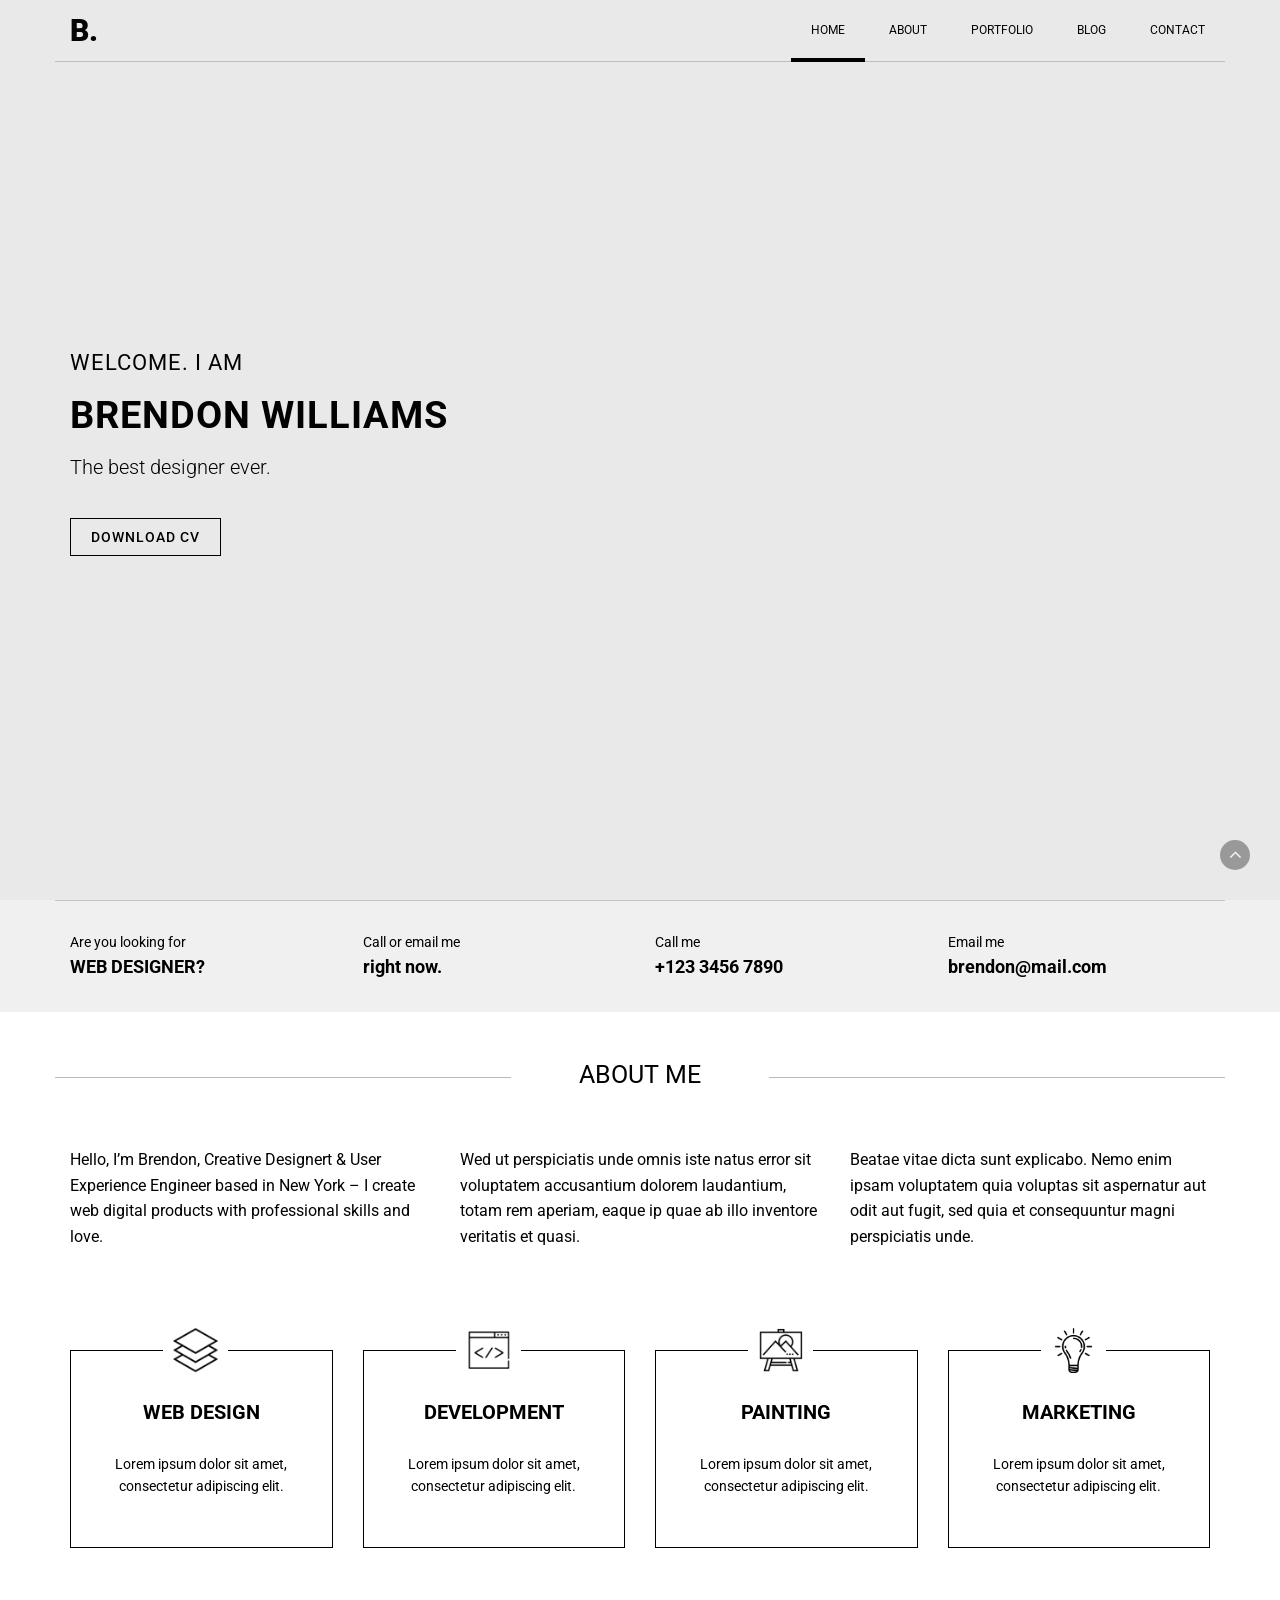
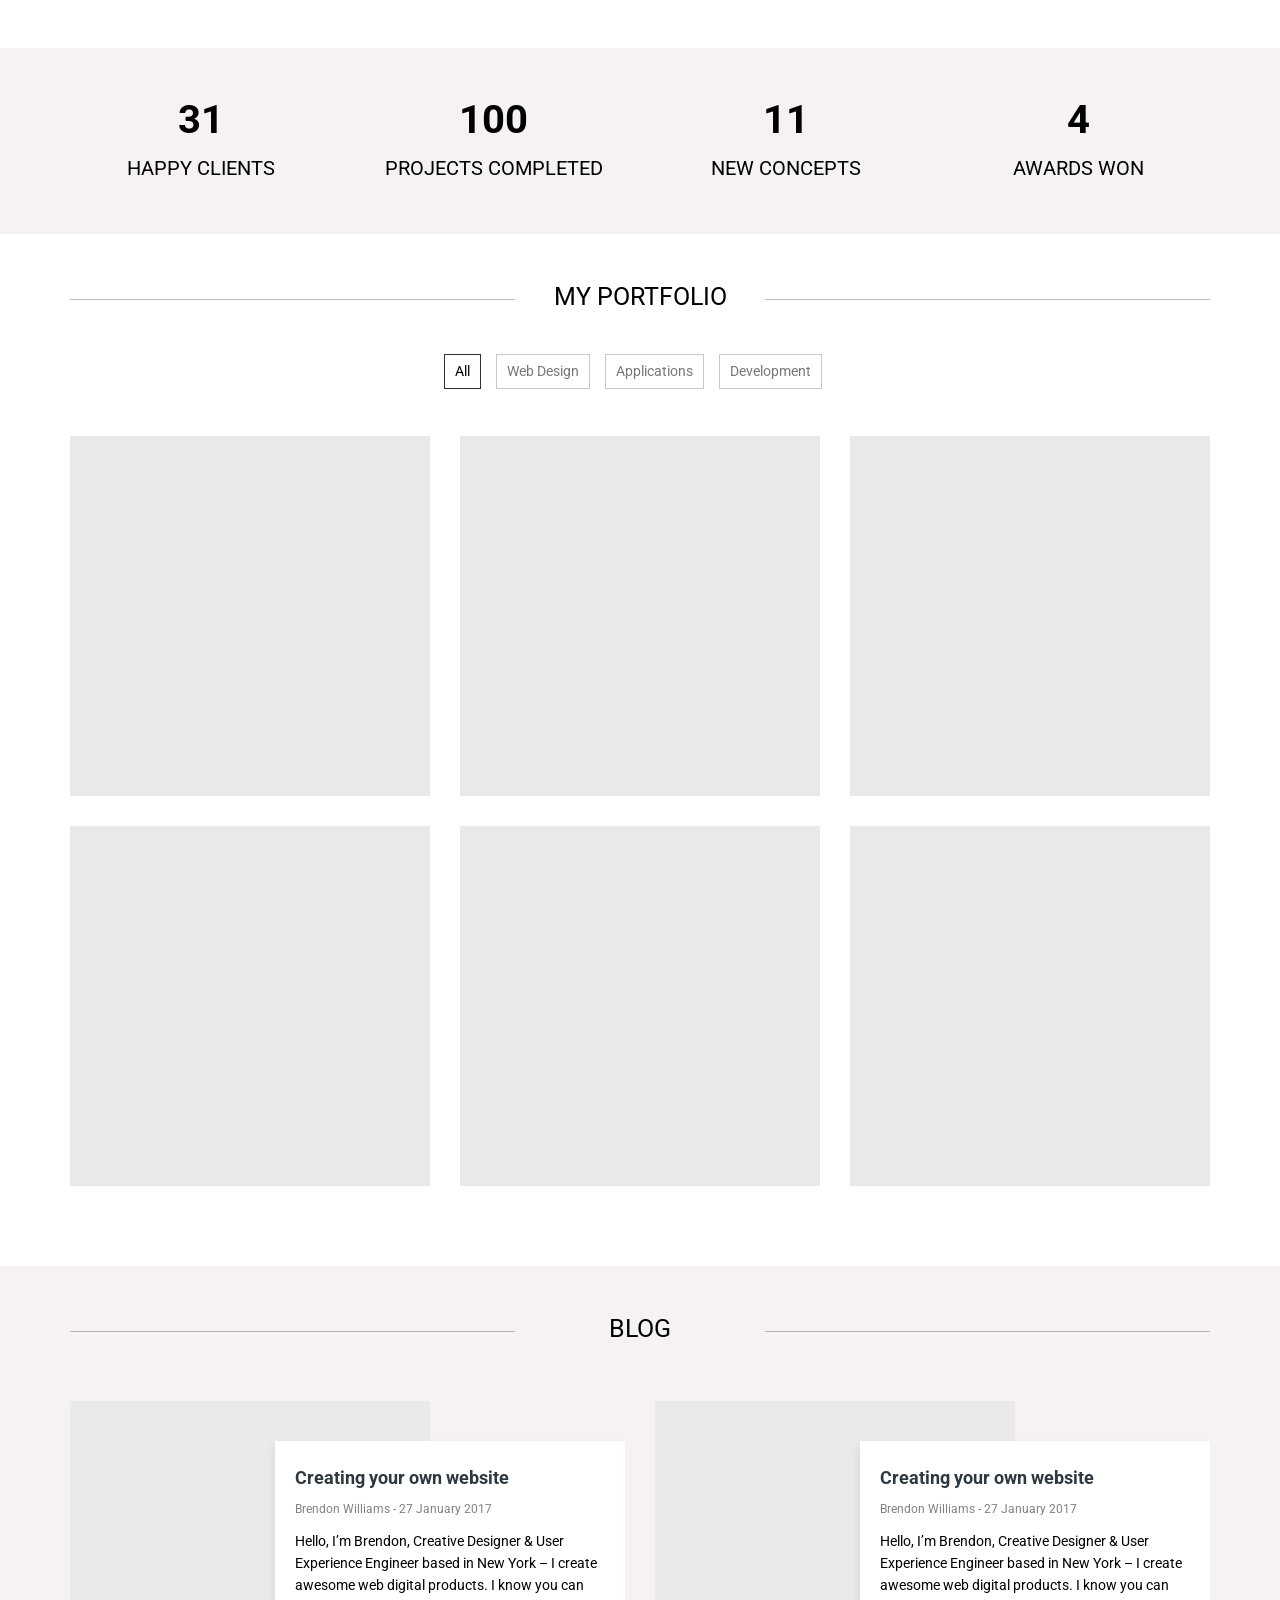
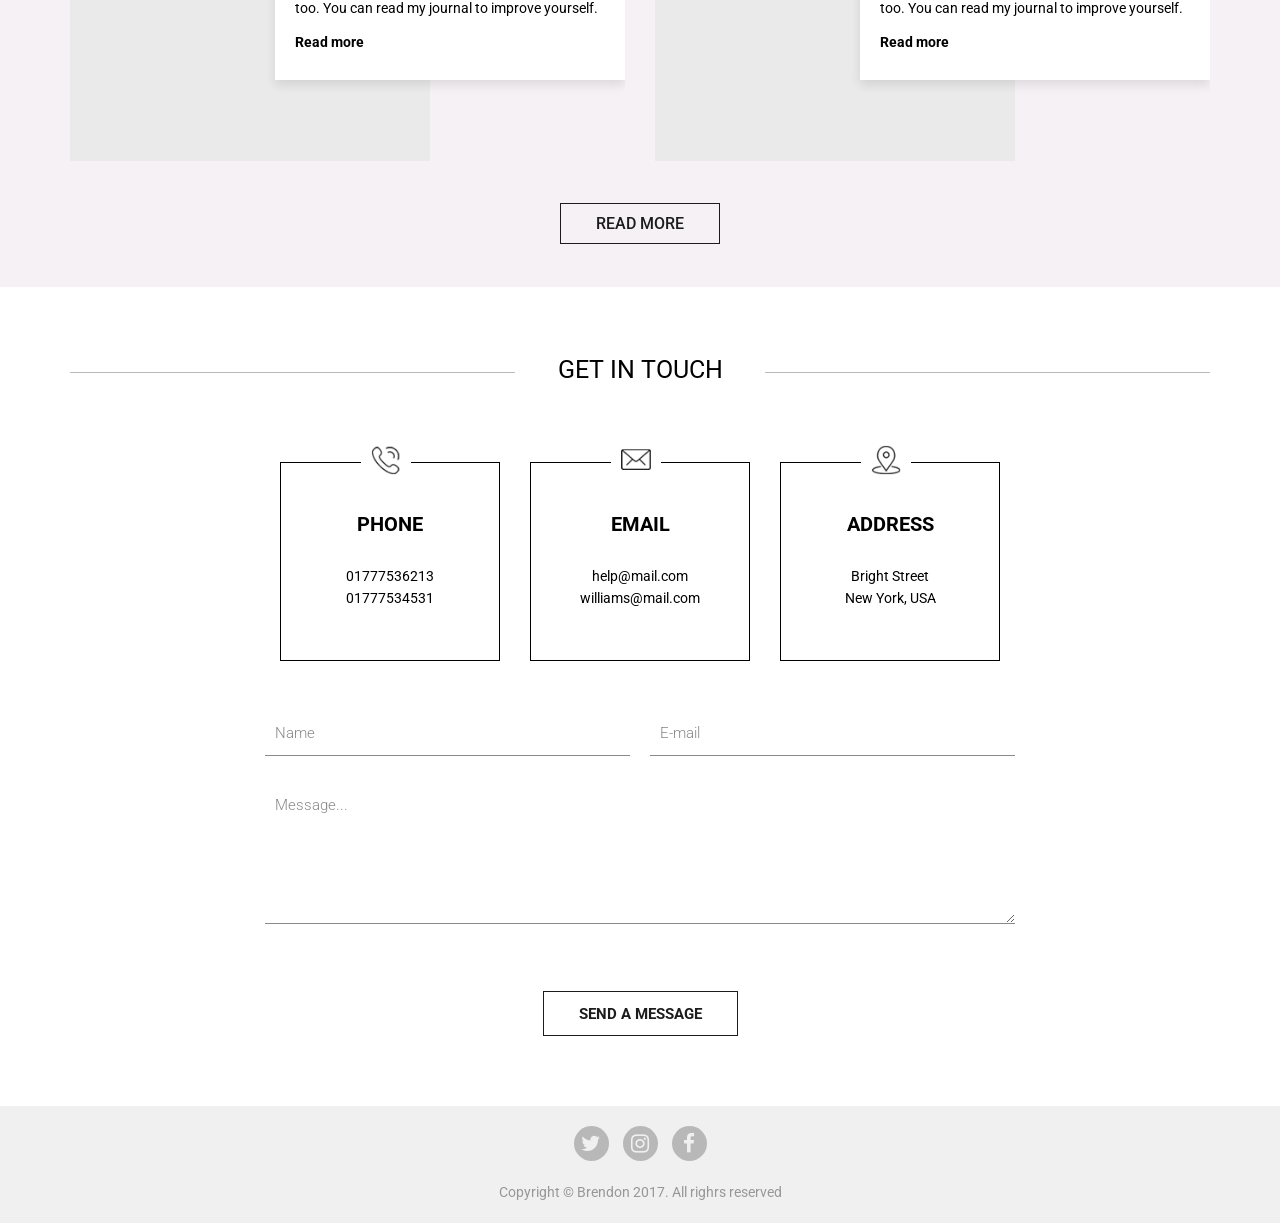
<file: HTML/index.html>
<!DOCTYPE html>
<html lang="zxx">
<head>
	<meta charset="utf-8">
	<title>Brendon - Professional Photographer</title>
	<meta name="description" content="">

	<!-- Mobile Specific Meta -->
	<meta name="viewport" content="width=device-width, initial-scale=1, maximum-scale=1">

	<!-- Favicon and Apple Touch Icons -->
	<link rel="shortcut icon" href="img/favicon/favicon.ico" type="image/x-icon">
	<link rel="apple-touch-icon" href="img/favicon/apple-touch-icon.png">
	<link rel="apple-touch-icon" sizes="72x72" href="img/favicon/apple-touch-icon-72x72.png">
	<link rel="apple-touch-icon" sizes="114x114" href="img/favicon/apple-touch-icon-114x114.png">

	<!-- Stylesheets -->
	<link href="https://fonts.googleapis.com/css?family=Roboto:300,400,500,700,900" rel="stylesheet">


	<!-- Bootstrap -->
	<link rel="stylesheet" href="css/bootstrap/bootstrap.min.css">

	<link rel="stylesheet" href="css/style.css?014">

	<link rel="stylesheet" href="css/media.css?015">

	<!--[if lt IE 9 ]>
<script src="/js/html5shiv-master/html5shiv.js" type="text/javascript"></script><meta content="no" http-equiv="imagetoolbar">
<![endif]-->


</head>

<body>

	<div class="loader">
		<div class="sk-folding-cube">
			<div class="sk-cube1 sk-cube"></div>
			<div class="sk-cube2 sk-cube"></div>
			<div class="sk-cube4 sk-cube"></div>
			<div class="sk-cube3 sk-cube"></div>
		</div>
	</div>

	<!-- Header -->
	<header id="home" class="head_bg" data-parallax="scroll" data-bleed="200" data-z-index="-100" data-speed="0.1" data-image-src="img/first_screen_bg.jpg" data-over-scroll-fix="true">
		<div class="overlay_color">
			<div class="mnu_line">
				<div class="container">
					<div class="row">
						<div class="col-md-2 col-sm-2 col-xs-12">
							<div class="logo_block">
								<a href="#" class="toggle-mnu hidden-lg hidden-md hidden-sm"><span></span></a> <!-- toogle menu for small screen -->
								<!--<h1 class="logo_img"><a class="none" href="">Brendon - Personal HTML Template For Creative Professionals</a></h1>--><!-- Delete comment -->
								<h1 class="logo"><a href="index.html">B.</a></h1><!-- Change logo text -->
							</div>
						</div>


						<!--Desktop Main Menu-->
						<div class="col-md-10 col-sm-10 col-xs-0">
							<div class="nav_block">
								<div class="mnu hidden-xs">
									<ul>
										<li><a href="#home">Home</a></li>
										<li><a href="#about">About</a></li>
										<li><a href="#portfolio">Portfolio</a></li>
										<li><a href="#blog">Blog</a></li>
										<li><a href="#contact">Contact</a></li>
										<li class="lamp"><span></span></li>
									</ul>
								</div>
							</div>
						</div>
						<!--End Desktop Main Menu-->
						<!--Mobile Main Menu-->
						<div class="col-xs-12 top_mnu">
							<div class="mnu_menu">
								<ul>
									<li><a href="#home">Home</a></li>
									<li><a href="#about">About</a></li>
									<li><a href="#portfolio">Portfolio</a></li>
									<li><a href="#contact">Blog</a></li>
									<li><a href="#contact">Contact</a></li>
								</ul>
							</div>
						</div>
						<!--End Mobile Main Menu-->
					</div> <!-- end row -->
				</div> <!-- end container -->
			</div>
			<div class="content_head">
				<div class="container">
					<div class="row">
						<div class="col-md-12 col-sm-12 col-xs-12">
							<div class="content_name">
								<p class="hello">WELCOME. I AM</p>
								<p class="name">BRENDON WILLIAMS</p>
							</div>
						</div>
						<div class="col-md-12 col-sm-12 col-xs-12">
							<div class="content_prof">
								<p><span>The best designer ever.</span></p>
							</div>
						</div>
						<div class="col-md-12 col-sm-12 col-xs-12 clearfix">
							<div class="content_download">
								<p><a href="download/CV.doc" download>Download CV</a></p>
							</div>
						</div>	
					</div><!-- end row -->
				</div><!-- end container -->
			</div>
		</div>
	</header>
	<!-- End Header -->

	<!-- Header Section Bottom -->
	<section id="contact_header">
		<div class="container">
			<div class="row section_padding">
				<div class="col-md-3 col-sm-3 small_screen wow fadeInUp" data-wow-delay="0.2s">
					<p>Are you looking for</p> <!-- Change text -->
					<p><span>WEB DESIGNER?</span></p><!-- Change text -->
				</div>
				<div class="col-md-3 col-sm-3 small_screen wow fadeInUp" data-wow-delay="0.4s">
					<p>Call or email me</p><!-- Change text -->
					<p><span>right now.</span></p><!-- Change text -->
				</div>
				<div class="col-md-3 col-sm-3 small_screen wow fadeInUp" data-wow-delay="0.6s">
					<p>Call me</p><!-- Change text -->
					<p><span>+123 3456 7890</span></p><!-- Change text -->
				</div>
				<div class="col-md-3 col-sm-3 small_screen wow fadeInUp" data-wow-delay="0.8s">
					<p>Email me</p><!-- Change text -->
					<p><span>brendon@mail.com</span></p><!-- Change text -->
				</div>
			</div><!-- end row -->
		</div><!-- end container -->
	</section>

	<!-- END Section Bottom -->

	<!-- Section About -->

	<section id="about">
		<div class="container">
			<div class="row">
				<div class="section_header wow zoomIn" data-wow-delay="0.3s">
					<h2>About me</h2>
				</div>
				<div class="col-md-4 col-sm-4 small_screen wow fadeInUp" data-wow-delay="0.2s">
					<p>Hello, I’m Brendon, Creative Designert & User Experience Engineer based in New York – I create web digital products with professional skills and love.</p>
				</div>
				<div class="col-md-4 col-sm-4 small_screen wow fadeInUp" data-wow-delay="0.4s">
					<p>Wed ut perspiciatis unde omnis iste natus error sit voluptatem accusantium dolorem laudantium, totam rem aperiam, eaque ip quae ab illo inventore veritatis et quasi.</p>
				</div>
				<div class="col-md-4 col-sm-4 small_screen wow fadeInUp" data-wow-delay="0.6s">
					<p>Beatae vitae dicta sunt explicabo. Nemo enim ipsam voluptatem quia voluptas sit aspernatur aut odit aut fugit, sed quia et consequuntur magni perspiciatis unde.</p>
				</div>
			</div><!-- end row -->
			<div class="row about_block">
				<div class="col-md-3 col-sm-3 wow fadeInUp" data-wow-delay="0.2s">
					<div class="about_block_border">
						<img src="img/icon1.png" alt="">
						<h4>WEB DESIGN</h4>
						<p>Lorem ipsum dolor sit amet, consectetur adipiscing elit.</p>
					</div>
				</div>
				<div class="col-md-3 col-sm-3 wow fadeInUp" data-wow-delay="0.4s">
					<div class="about_block_border">
						<img src="img/icon2.png" alt="">
						<h4>DEVELOPMENT</h4>
						<p>Lorem ipsum dolor sit amet, consectetur adipiscing elit.</p>
					</div>
				</div>
				<div class="col-md-3 col-sm-3 wow fadeInUp" data-wow-delay="0.6s">
					<div class="about_block_border">
						<img src="img/icon3.png" alt="">
						<h4>PAINTING</h4>
						<p>Lorem ipsum dolor sit amet, consectetur adipiscing elit.</p>
					</div>
				</div>
				<div class="col-md-3 col-sm-3 wow fadeInUp" data-wow-delay="0.8s">
					<div class="about_block_border">
						<img src="img/icon4.png" alt="">
						<h4>MARKETING</h4>
						<p>Lorem ipsum dolor sit amet, consectetur adipiscing elit.</p>
					</div>
				</div>
			</div><!-- end row -->
		</div><!-- end container -->
	</section>
	<!-- End Section About -->

	<!-- Section Counter -->
	<section id="counter">
		<div class="container">
			<div class="row">
				<div class="col-md-3 col-sm-3">
					<span class="counter">76</span>
					<p>HAPPY CLIENTS</p>
				</div>
				<div class="col-md-3 col-sm-3">
					<span class="counter">244</span>
					<p>PROJECTS COMPLETED</p>
				</div>
				<div class="col-md-3 col-sm-3">
					<span class="counter">27</span>
					<p>NEW CONCEPTS</p>
				</div>
				<div class="col-md-3 col-sm-3">
					<span class="counter">11</span>
					<p>AWARDS WON</p>
				</div>
			</div><!-- end row -->
		</div><!-- end container -->
	</section>
	<!-- END Section Counter -->

	<!-- Section Portfolio -->
	<section class="portfolio" id="portfolio">
		<div class="container">
			<div class="section-title">
				<div class="section_header wow zoomIn" data-wow-delay="0.3s">
					<h2>My portfolio</h2>
				</div>
				<div class="portfolio_filter">
					<ul>
						<li class="select-cat" data-filter="*">All</li>
						<li data-filter=".web-design">Web Design</li>
						<li data-filter=".aplication">Applications</li>
						<li data-filter=".development">Development</li>
					</ul>
				</div>
			</div>
			<!--Portfolio Items-->  
			<div class="row">
				<div class="col-md-12 col-sm-12 col-xs-12">
					<div class="isotope_items row">
						<!-- Item -->
						<a href="img/portfolio/work-1.jpg" class="single_item link development col-md-4 col-sm-6 wow fadeInUp" data-wow-delay="0.3s">
							<img src="img/portfolio/work-1.jpg" alt=""> 
						</a>
						<!-- Item -->
						<a href="img/portfolio/work-2.jpg" class="single_item link aplication col-md-4 col-sm-6 wow fadeInUp" data-wow-delay="0.6s">
							<img src="img/portfolio/work-2.jpg" alt=""> 
						</a>
						<!-- Item -->
						<a href="img/portfolio/work-3.jpg" class="single_item link development col-md-4 col-sm-6 wow fadeInUp" data-wow-delay="0.9s">
							<img src="img/portfolio/work-3.jpg" alt=""> 
						</a>
						<!-- Item -->
						<a href="img/portfolio/work-4.jpg" class="single_item link web-design col-md-4 col-sm-6 wow fadeInUp" data-wow-delay="1.2s">
							<img src="img/portfolio/work-4.jpg" alt=""> 
						</a>
						<!-- Item -->
						<a href="img/portfolio/work-5.jpg" class="single_item link aplication col-md-4 col-sm-6 wow fadeInUp" data-wow-delay="1.5s">
							<img src="img/portfolio/work-5.jpg" alt=""> 
						</a>
						<!-- Item -->
						<a href="img/portfolio/work-6.jpg" class="single_item link aplication col-md-4 col-sm-6 wow fadeInUp" data-wow-delay="1.8s">
							<img src="img/portfolio/work-6.jpg" alt=""> 
						</a>

						<!-- Add new image -->

					</div>
				</div>
			</div>
		</div>
	</section>
	<!-- END Section Portfolio -->

	<!-- Section Blog -->
	<section id="blog">
		<div class="blog-section">
			<div class="container">
				<!-- Title -->
				<div class="section_header wow zoomIn" data-wow-delay="0.3s">
					<h2>Blog</h2>
				</div>
				<!-- End Title -->
				<div class="row">
					<div class="col-md-6 col-sm-6">
						<div class="blog_block">
							<div class="blog-img-frame wow slideInLeft" data-wow-delay="0.3s">
								<a href="blog-single.html" class="blog-img">
									<img src="img/img-1.jpg" alt="">
								</a>
							</div>
							<!--./blog-img-frame-->

							<div class="brief-content wow slideInRight" data-wow-delay="0.3s">
								<h4 class="brief-title"><a href="blog-single.html">Creating your own website</a></h4>
								<p class="brief-date">Brendon Williams - 27 January 2017</p>
								<p class="brief">Hello, I’m Brendon, Creative Designer & User Experience Engineer based in New York – I create awesome web digital products. I know you can too. You can read my journal to improve yourself.</p>
								<div class="blog-buttons">
								<a href="blog-single.html">Read more<i class="fa fa-long-arrow-right"></i></a>
								</div>
							</div>
							<!--./brief-content-->
						</div>
						<!-- /.blog_block -->
					</div>
					<!-- /.col-md-6 -->
					<div class="col-md-6 col-sm-6">
						<div class="blog_block">
							<div class="blog-img-frame wow slideInLeft" data-wow-delay="0.3s">
								<a href="blog-single.html" class="blog-img">
									<img src="img/img-2.jpg" alt="">
								</a>
							</div>
							<!--./blog-img-frame-->

							<div class="brief-content wow slideInRight" data-wow-delay="0.3s">
								<h4 class="brief-title"><a href="blog-single.html">Creating your own website</a></h4>
								<p class="brief-date">Brendon Williams - 27 January 2017</p>
								<p class="brief">Hello, I’m Brendon, Creative Designer & User Experience Engineer based in New York – I create awesome web digital products. I know you can too. You can read my journal to improve yourself.</p>
								<div class="blog-buttons">
									<a href="blog-single.html">Read more<i class="fa fa-long-arrow-right"></i></a>
								</div>
							</div>
							<!--./brief-content-->
						</div>
						<!-- /.blog_block -->
					</div>
				</div>
				<div class="blog_read_more wow zoomIn" data-wow-delay="0.2s">
					<a href="blog-page.html">read more</a>
				</div>
				<!--.row-->
			</div>
			<!-- /.container -->
		</div>
		<!-- /.blog-section -->
	</section>
	<!-- END Section Blog -->

	<!-- Section Contact -->
	<section id="contact">
		<div class="contact_block">
			<div class="container">
				<div class="section_header wow zoomIn" data-wow-delay="0.3s">
					<h2>Get in touch</h2>
				</div>
				<div class="row">
					<div class="col-md-2"></div>
					<div class="col-md-8 col-sm-12">
						<div class="col-md-4 col-sm-4 wow fadeInUp" data-wow-delay="0.2s">
							<div class="contact_block_border">
								<img src="img/icon5.png" alt="">
								<h4>PHONE</h4>
								<p>01777536213</p>
								<p>01777534531</p>
							</div>
						</div>
						<div class="col-md-4 col-sm-4 wow fadeInUp" data-wow-delay="0.4s">
							<div class="contact_block_border">
								<img src="img/icon6.png" alt="">
								<h4>EMAIL</h4>
								<p>help@mail.com</p>
								<p>williams@mail.com</p>
							</div>
						</div>
						<div class="col-md-4 col-sm-4 wow fadeInUp" data-wow-delay="0.6s">
							<div class="contact_block_border">
								<img src="img/icon7.png" alt="">
								<h4>ADDRESS</h4>
								<p>Bright Street</p>
								<p>New York, USA</p>
							</div>
						</div>
					</div>
					<div class="col-md-2"></div>
				</div> <!-- end row -->
				<div class="row">
					<div class="col-md-2"></div>
					<div class="col-md-8">
						<div class="contact_form">
							<form method="post" action="" id="ajaxform">
								<fieldset class="wow zoomIn padding_r">
									<input id="name" name="name" type="text" placeholder="Name" required="required" val="" />
								</fieldset>
								<fieldset class="wow zoomIn padding_l">
									<input id="email" name="email" type="text" placeholder="E-mail" required="required" val="" />
								</fieldset>
								<div class="textarea_block wow zoomIn">
									<textarea id="message" name="message" rows="5" placeholder="Message..." required="required" val="" ></textarea>
									<div id="messegeResult" class="wow zoomIn">
									<input id="button" type="submit" value="SEND A MESSAGE"/></div>
								</div>
							</form>
						</div>
					</div>
					<div class="col-md-2"></div>
				</div><!-- end row -->
			</div><!-- end container -->
		</div>
	</section>
	<!-- End Section Contact -->

	<!-- Footer Section -->
	<footer>
		<div class="container">
			<div class="row">
				<div class="col-md-12 col-sm-12 col-xs-12">
					<div class="social">
						<ul>
							<li>
								<a href="#"><i class="fa fa-twitter" aria-hidden="true"></i></a>
							</li>
							<li>
								<a href="#"><i class="fa fa-instagram" aria-hidden="true"></i></a>
							</li>
							<li>
								<a href="#"><i class="fa fa-facebook" aria-hidden="true"></i></a>
							</li>
						</ul>
					</div>
					<div class="copyright">
						<p>Copyright &copy; Brendon 2017. All righrs reserved</p>
					</div>
				</div>
			</div><!-- end row -->
		</div><!-- end container -->
	</footer>
	<!-- End Footer Section -->

	<!-- go to top -->
	<a href="#home" class="scrollup"><i class="fa fa-angle-up"></i></a>
	<!-- end go to top -->

	<!-- JS -->
	<script type="text/javascript" src="js/jquery/jquery.min.js"></script>
	<script type="text/javascript" src="js/bootstrap/bootstrap.js"></script>
	<script type="text/javascript" src="js/magnific-popup/magnific-popup.min.js"></script>
	<script type="text/javascript" src="js/parallax/parallax.min.js"></script>
	<script type="text/javascript" src="js/page-scroll-to-id/jquery.malihu.PageScroll2id.js"></script>
	<script type="text/javascript" src="js/wow/wow.min.js"></script>
	<script type="text/javascript" src="js/isotope/isotope.pkgd.min.js"></script>
	<script type="text/javascript" src="js/countUp/jquery.countup.min.js"></script>
	<script type="text/javascript" src="js/waypoints/jquery.waypoints.min.js"></script>
	<script type="text/javascript" src="js/functions.js"></script>
	<script type="text/javascript" src="js/send.js"></script>
	<!--End JS -->


</body>
</html>
</file>
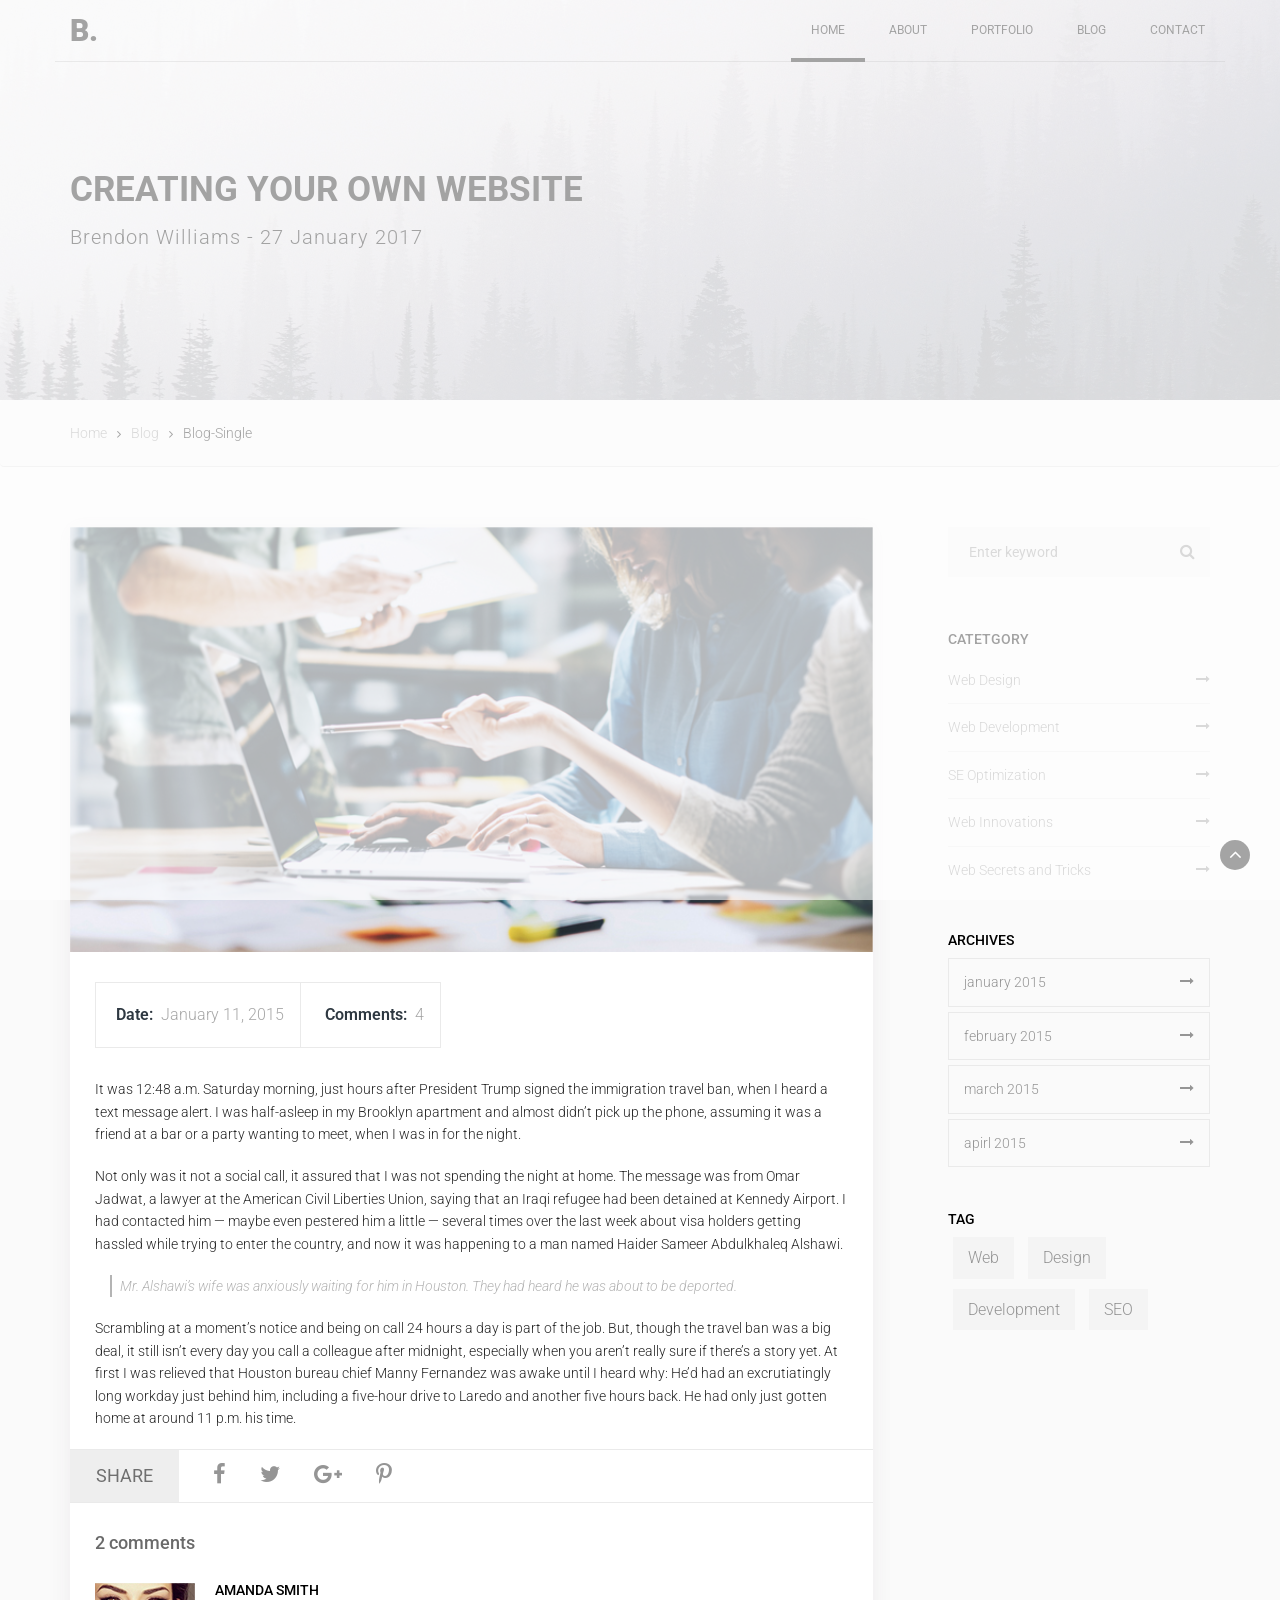
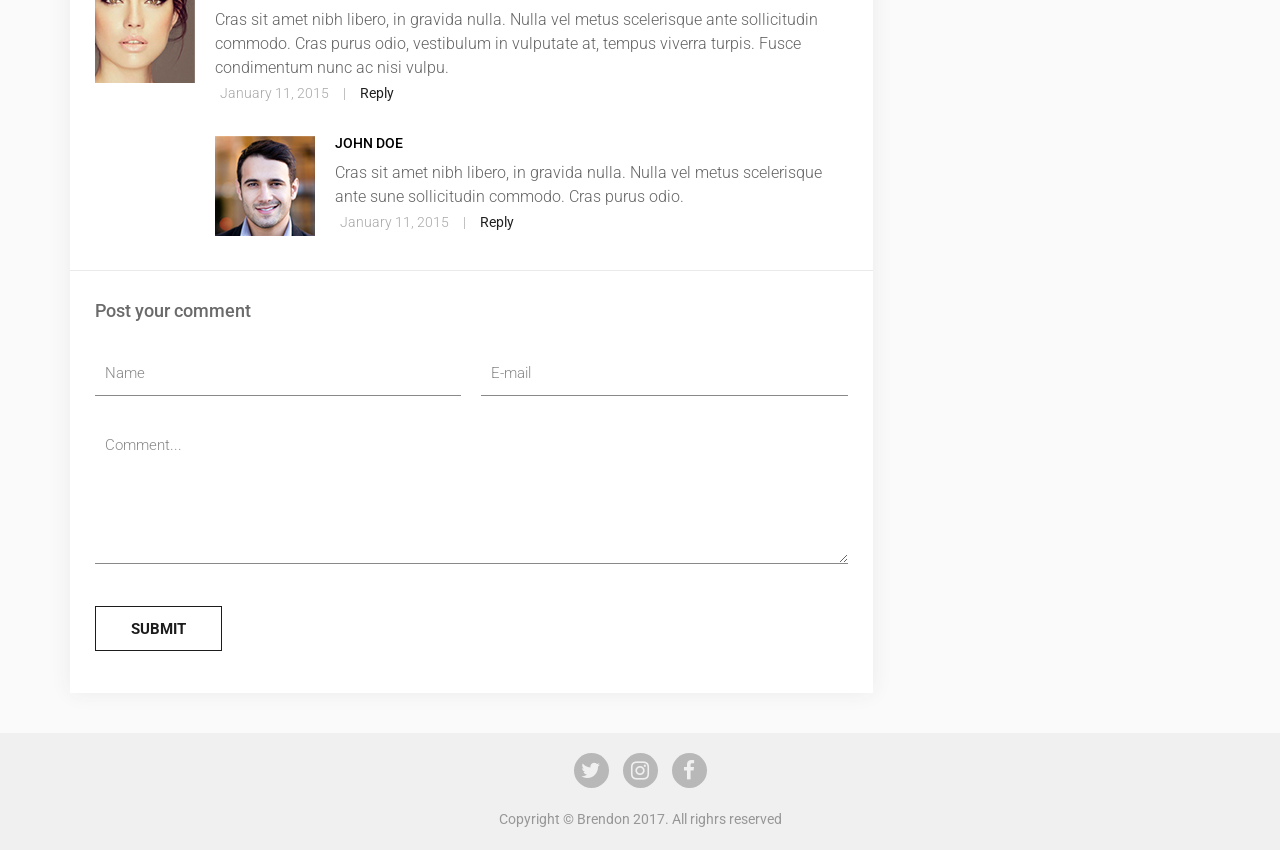
<file: HTML/blog-single.html>
<!DOCTYPE html>
<html lang="zxx">
<head>
    <meta charset="utf-8">
    <title>Brendon - Professional Photographer</title>
    <meta name="description" content="">

    <!-- Mobile Specific Meta -->
    <meta name="viewport" content="width=device-width, initial-scale=1, maximum-scale=1">

    <!-- Favicon and Apple Touch Icons -->
    <link rel="shortcut icon" href="img/favicon/favicon.ico" type="image/x-icon">
    <link rel="apple-touch-icon" href="img/favicon/apple-touch-icon.png">
    <link rel="apple-touch-icon" sizes="72x72" href="img/favicon/apple-touch-icon-72x72.png">
    <link rel="apple-touch-icon" sizes="114x114" href="img/favicon/apple-touch-icon-114x114.png">

    <!-- Stylesheets -->
    <link href="https://fonts.googleapis.com/css?family=Roboto:300,400,500,700,900" rel="stylesheet">


    <!-- Bootstrap -->
    <link rel="stylesheet" href="css/bootstrap/bootstrap.min.css">

    <link rel="stylesheet" href="css/style.css?010">

    <link rel="stylesheet" href="css/media.css?013">

    <!--[if lt IE 9 ]>
<script src="/js/html5shiv-master/html5shiv.js" type="text/javascript"></script><meta content="no" http-equiv="imagetoolbar">
<![endif]-->

</head>

<body>

    <div class="loader">
        <div class="sk-folding-cube">
            <div class="sk-cube1 sk-cube"></div>
            <div class="sk-cube2 sk-cube"></div>
            <div class="sk-cube4 sk-cube"></div>
            <div class="sk-cube3 sk-cube"></div>
        </div>
    </div>

    <!-- Header Section -->
    <header id="home" class="blog_head_bg">
        <div class="overlay_color">
            <div class="mnu_line">
                <div class="container">
                    <div class="row">
                        <div class="col-md-2 col-sm-2 col-xs-12">
                            <div class="logo_block">
                                <a href="#" class="toggle-mnu hidden-lg hidden-md hidden-sm"><span></span></a> <!-- toogle menu for small screen -->
                                <!--<h1 class="logo_img"><a class="none" href="">John - Personal HTML Template For Creative Professionals</a></h1>--><!-- Delete comment -->
                                <h1 class="logo"><a href="index.html">B.</a></h1><!-- Change logo text -->
                            </div>
                        </div>

                        <!--Desktop Main Menu-->
                        <div class="col-md-10 col-sm-10 col-xs-0">
                            <div class="nav_block">
                                <div class="mnu hidden-xs">
                                    <ul>
                                       <li><a href="index.html#home">Home</a></li>
                                       <li><a href="index.html#about">About</a></li>
                                       <li><a href="index.html#portfolio">Portfolio</a></li>
                                       <li><a href="index.html#blog">Blog</a></li>
                                       <li><a href="index.html#contact">Contact</a></li>
                                       <li class="lamp"><span></span></li>
                                   </ul>
                               </div>
                           </div>
                       </div>
                       <!--End Desktop Main Menu-->
                       <div class="col-xs-12 top_mnu">
                        <div class="mnu_menu">
                            <ul>
                               <li><a href="index.html#home">Home</a></li>
                               <li><a href="index.html#about">About</a></li>
                               <li><a href="index.html#portfolio">Portfolio</a></li>
                               <li><a href="index.html#blog">Blog</a></li>
                               <li><a href="index.html#contact">Contact</a></li>
                           </ul>
                       </div>
                   </div>
               </div> <!-- end row -->
           </div> <!-- end container -->
       </div>
       <div class="content_head">
        <div class="container">
            <div class="row">
                <div class="col-md-12 col-sm-12 col-xs-12">
                    <div class="content_head_txt">
                        <p>Creating your own website</p>
                    </div>
                </div>
                <div class="col-md-12 col-sm-12 col-xs-12">
                    <div class="content_bottom_txt">
                        <p>Brendon Williams - 27 January 2017</p>
                    </div>
                </div>
            </div><!-- end row -->
        </div><!-- end container -->
    </div>
</div>
</header>
<!-- End Header Section -->

<section class="blog-section blog-single-bg">

    <div class="breadcrumb">
        <nav class="container">
            <ul>
                <li><a href="index.html">home</a></li>
                <li><a href="blog-page.html">blog</a></li>
                <li class="active">blog-single</li>
            </ul>
        </nav>
    </div>
    <!--./Blog-breadcrumb--><!--  -->
    <div class="blog-wrapper">
        <!-- BEGIN BLOG WRAPPER -->
        <div class="container">
            <div class="row">
             <div class="blog-list clearfix">
                <!-- BLOG CONTENT -->
                <div class="col-md-9">
                    <div class="blog-content">
                        <div class="blog-img-frame">
                            <img src="img/blog-list-1.jpg" alt="">
                        </div>
                        <div class="info">
                            <ul class="blog-list">
                                <li>Date:<span>&nbsp; January 11, 2015 </span></li>
                                <li>Comments: &nbsp;<p>4</p></li>
                            </ul>
                        </div>
                        <div class="content">
                            <p>It was 12:48 a.m. Saturday morning, just hours after President Trump signed the immigration travel ban, when I heard a text message alert. I was half-asleep in my Brooklyn apartment and almost didn’t pick up the phone, assuming it was a friend at a bar or a party wanting to meet, when I was in for the night.</p>
                            <p>Not only was it not a social call, it assured that I was not spending the night at home. The message was from Omar Jadwat, a lawyer at the American Civil Liberties Union, saying that an Iraqi refugee had been detained at Kennedy Airport. I had contacted him — maybe even pestered him a little — several times over the last week about visa holders getting hassled while trying to enter the country, and now it was happening to a man named Haider Sameer Abdulkhaleq Alshawi.</p>
                            <p class="citation">Mr. Alshawi’s wife was anxiously waiting for him in Houston. They had heard he was about to be deported.</p>
                            <p>Scrambling at a moment’s notice and being on call 24 hours a day is part of the job. But, though the travel ban was a big deal, it still isn’t every day you call a colleague after midnight, especially when you aren’t really sure if there’s a story yet. At first I was relieved that Houston bureau chief Manny Fernandez was awake until I heard why: He’d had an excrutiatingly long workday just behind him, including a five-hour drive to Laredo and another five hours back. He had only just gotten home at around 11 p.m. his time.</p>
                        </div>
                        <div class="share">
                            <ul class="list-inline">
                                <li class="hidden-sm hidden-xs">
                                    <h4 class="blog-text-uppercase">share</h4></li>
                                    <li>
                                        <a href="https://www.facebook.com/"><i class="fa fa-facebook" aria-hidden="true"></i></a>
                                    </li>
                                    <li>
                                        <a href="https://twitter.com/"><i class="fa fa-twitter" aria-hidden="true"></i></a>
                                    </li>
                                    <li>
                                        <a href="https://plus.google.com/"><i class="fa fa-google-plus" aria-hidden="true"></i></a>
                                    </li>
                                    <li>
                                        <a href="https://www.pinterest.com/"><i class="fa fa-pinterest-p" aria-hidden="true"></i></a>
                                    </li>
                                </ul>
                            </div>
                            <div class="comment">
                                <h4>2 comments</h4>
                                <div class="bs-example" data-example-id="default-media">
                                    <div class="media">
                                        <div class="media-left">
                                            <a href="#">
                                                <img alt="64x64" class="media-object" data-src="holder.js/64x64" src="img/testimonial-1.jpg" data-holder-rendered="true">
                                            </a>
                                        </div>
                                        <div class="media-body">
                                            <h5 class="media-heading blog-text-uppercase">amanda smith</h5>
                                            <p>Cras sit amet nibh libero, in gravida nulla. Nulla vel metus scelerisque ante sollicitudin commodo. Cras purus odio, vestibulum in vulputate at, tempus viverra turpis. Fusce condimentum nunc ac nisi vulpu.</p>
                                            <ul class="list-inline comment-list">
                                                <li>January 11, 2015</li>
                                                <li>|</li>
                                                <li>Reply</li>
                                            </ul>
                                            <div class="media">
                                                <div class="media-left">
                                                    <a href="#">
                                                        <img alt="64x64" class="media-object" data-src="holder.js/64x64" src="img/testimonial-2.jpg" data-holder-rendered="true">
                                                    </a>
                                                </div>
                                                <div class="media-body">
                                                    <h5 class="media-heading blog-text-uppercase">john doe</h5>
                                                    <p>Cras sit amet nibh libero, in gravida nulla. Nulla vel metus scelerisque ante sune sollicitudin commodo. Cras purus odio.</p>
                                                    <ul class="list-inline comment-list">
                                                        <li>January 11, 2015</li>
                                                        <li>|</li>
                                                        <li>Reply</li>
                                                    </ul>
                                                </div>
                                            </div>
                                        </div>
                                    </div>
                                </div>
                            </div>
                            <div class="blog-comment">
                                <div class="contact_block">
                                 <h4>Post your comment</h4>
                                 <div class="contact_form">
                                    <form method="post" action="" id="formMain">
                                        <fieldset class="wow zoomIn padding_r">
                                            <input id="name" name="name" type="text" placeholder="Name" required="required"/>
                                        </fieldset>
                                        <fieldset class="wow zoomIn padding_l">
                                            <input id="email" name="email" type="text" placeholder="E-mail" required="required"/>
                                        </fieldset>
                                        <div class="textarea_block wow zoomIn">
                                            <textarea id="message" name="message" rows="5" placeholder="Comment..." required="required"></textarea>
                                            <div id="messegeResult" class="wow zoomIn"><input id="button" type="button"  value="SUBMIT" onclick="AjaxFormRequest('messegeResult', 'formMain', 'scripts/send.php')"/></div>
                                        </div>
                                    </form>
                                </div>
                            </div>
                        </div>
                    </div>
                </div>

                <!-- BLOG SIDEBAR -->
                <div class="col-md-3">
                    <div class="sidebar-menu">
                        <!-- Input search -->
                        <div class="search-form  fullwidth">
                            <div class="form-group">
                                <input type="text" name="key" placeholder="Enter keyword" class="form-control">
                                <button class="btn btn-search"><i class="fa fa-search"></i></button>
                            </div>

                        </div>
                        <div class="space x-small"></div>
                        <!-- Catagory -->
                        <div class="catagory">
                            <h5 class="blog-text-uppercase">catetgory</h5>
                            <ul class="menu-right">
                                <li><a href="#">Web Design<i class="fa fa-long-arrow-right" aria-hidden="true"></i></a></li>
                                <li class="divider"></li>
                                <li><a href="#">Web Development<i class="fa fa-long-arrow-right" aria-hidden="true"></i></a></li>
                                <li class="divider"></li>
                                <li><a href="#">SE Optimization<i class="fa fa-long-arrow-right" aria-hidden="true"></i></a></li>
                                <li class="divider"></li>
                                <li><a href="#">Web Innovations<i class="fa fa-long-arrow-right" aria-hidden="true"></i></a></li>
                                <li class="divider"></li>
                                <li><a href="#">Web Secrets and Tricks<i class="fa fa-long-arrow-right" aria-hidden="true"></i></a></li>
                            </ul>
                        </div>
                        <div class="space x-small"></div>
                        <!-- Archives -->
                        <div class="archives">
                            <h5 class="blog-text-uppercase">archives</h5>
                            <ul class="menu-right">
                                <li><a href="#">january 2015<i class="fa fa-long-arrow-right" aria-hidden="true"></i></a></li>
                                <li><a href="#">february 2015<i class="fa fa-long-arrow-right" aria-hidden="true"></i></a></li>
                                <li><a href="#">march 2015<i class="fa fa-long-arrow-right" aria-hidden="true"></i></a></li>
                                <li><a href="#">apirl 2015<i class="fa fa-long-arrow-right" aria-hidden="true"></i></a></li>
                            </ul>
                        </div>
                        <div class="space x-small"></div>
                        <!-- Tag -->
                        <div class="tag ">
                            <h5 class="blog-text-uppercase">tag</h5>
                            <ul class="list-inline">
                                <li class="tag"><a href="#" class="text-capitalize">Web</a></li>
                                <li class="tag"><a href="#" class="text-capitalize">Design</a></li>
                                <li class="tag"><a href="#" class="text-capitalize">Development</a></li>
                                <li class="tag"><a href="#" class="text-capitalize">SEO</a></li>
                            </ul>
                        </div>
                    </div>
                </div>
            </div>
        </div>
        <!-- END BLOG WRAPPER -->
    </div>
</div>
<!-- / -->
</section>
<!--./content-->

<!-- Footer Section -->
<footer>
    <div class="container">
        <div class="row">
            <div class="col-md-12 col-sm-12 col-xs-12">
                <div class="social">
                    <ul>
                        <li>
                            <a href="#"><i class="fa fa-twitter" aria-hidden="true"></i></a>
                        </li>
                        <li>
                            <a href="#"><i class="fa fa-instagram" aria-hidden="true"></i></a>
                        </li>
                        <li>
                            <a href="#"><i class="fa fa-facebook" aria-hidden="true"></i></a>
                        </li>
                    </ul>
                </div>
                <div class="copyright">
                    <p>Copyright &copy; Brendon 2017. All righrs reserved</p>
                </div>
            </div>
        </div><!-- end row -->
    </div><!-- end container -->
</footer>
<!-- End Footer Section -->

<!-- go to top -->
<a href="#home" class="scrollup"><i class="fa fa-angle-up"></i></a>
<!-- end go to top -->

<!-- JS -->
<script type="text/javascript" src="js/jquery/jquery.min.js"></script>
<script type="text/javascript" src="js/bootstrap/bootstrap.js"></script>
<script type="text/javascript" src="js/magnific-popup/magnific-popup.min.js"></script>
<script type="text/javascript" src="js/parallax/parallax.min.js"></script>
<script type="text/javascript" src="js/page-scroll-to-id/jquery.malihu.PageScroll2id.js"></script>
<script type="text/javascript" src="js/wow/wow.min.js"></script>
<script type="text/javascript" src="js/isotope/isotope.pkgd.min.js"></script>
<script type="text/javascript" src="js/countUp/jquery.countup.min.js"></script>
<script type="text/javascript" src="js/waypoints/jquery.waypoints.min.js"></script>
<script type="text/javascript" src="js/functions.js"></script>
<!--End JS -->
</body>
</html>
</file>
<file: HTML/css/style.css>
@charset "utf-8";

/*
  Title: Brendon
*/

/* ---------------------------------------------------------------------- */
/*  Import styles
/* ---------------------------------------------------------------------- */

  
/* Font */
@import url("fonts.min.css");

/* Magnific-popup */
@import url("magnific-popup/magnific-popup.css");

/* CSS Animations */
@import url("animate/animate.css");

/* Font Awesome Icons */
@import url("font-awesome/font-awesome.css");

/* General -----------------------------*/
/* Preloader  --------------------------*/
/* Main Menu ---------------------------*/
/* Mobile Main Menu --------------------*/
/* Header ------------------------------*/
/* Logo --------------------------------*/
/* About -------------------------------*/
/* Portfolio ---------------------------*/
/* Contact -----------------------------*/
/* Footer ------------------------------*/
/* Copyright ---------------------------*/
/* Go to top ---------------------------*/
/* Blog Page ---------------------------*/
/* Sidebar  ---------------------------*/
/* Blog Single ---------------------------*/


/* General -----------------------------*/

html, body, div, span, object, iframe, h1, h2, h3, h4, h5, h6, p, blockquote, pre, a, img, small, strong, ol, ul, li, form, label, table, caption, tr, td, footer, header {
  margin: 0;
  padding: 0;
  border: 0;
}

footer, header, menu, nav, section {
  display: block;
}

body {
  font-size: 16px;
  min-width: 320px;
  line-height: 1.6;
  font-family: 'Roboto',sans-serif;
  overflow-x: hidden;
  color: #000;
}

h1, h2, h3, h4, h5, h6 {
  padding: 0;
  margin: 0;
}

ol, ul {
  list-style: none;
}

a:hover {
  text-decoration: none;
  outline: 0;
  color: #000;
}

a:focus {
  outline: 0;
  text-decoration: none;
}

a {
  outline: 0;
  text-decoration: none;
  color: #959595;
  font-weight: 300;
  -webkit-transition: all .3s linear;
  transition: all .3s linear;
}
#about,
#blog,
#counter,
#portfolio{
  padding: 50px 0;
  z-index: 10; }
#contact {
  padding: 70px 0 30px 0; }
#about,
#portfolio{
  background: #fff;}

#contact_header{
  background: #f0f0f0;}

section {
  position: relative; }

section .section_header {
  text-align: center;
  position: relative;
  margin-bottom: 60px; }

section .section_header h2 {
  text-transform: uppercase;
  font-size: 2.5rem;
  margin: 0;
  padding: 0;
  line-height: 1;
  font-weight: 400; }

section .section_header h2::before {
  content: "";
  height: 1px;
  left: 0%;
  margin-top: 15px;
  position: absolute;
  width: 39%;
  background-color: rgba(0, 0, 0, 0.27); }

section .section_header h2::after {
  content: "";
  height: 1px;
  right: 0%;
  margin-top: 15px;
  position: absolute;
  width: 39%;
  background-color: rgba(0, 0, 0, 0.27); }

/* Preloader  --------------------------*/
.loader {
  background: none repeat scroll 0 0 #ffffff;
  bottom: 0;
  height: 100%;
  left: 0;
  position: fixed;
  right: 0;
  top: 0;
  width: 100%;
  z-index: 9999; }

.sk-folding-cube {
  left: 50%;
  top: 50%;
  position: absolute;
  margin-top: -30px;
  margin-left: -30px;
  width: 40px;
  height: 40px;
  -webkit-transform: rotateZ(45deg);
          transform: rotateZ(45deg);
}

.sk-folding-cube .sk-cube {
  float: left;
  width: 50%;
  height: 50%;
  position: relative;
  -webkit-transform: scale(1.1);
      -ms-transform: scale(1.1);
          transform: scale(1.1); 
}
.sk-folding-cube .sk-cube:before {
  content: '';
  position: absolute;
  top: 0;
  left: 0;
  width: 100%;
  height: 100%;
  background-color: #333;
  -webkit-animation: sk-foldCubeAngle 2.4s infinite linear both;
          animation: sk-foldCubeAngle 2.4s infinite linear both;
  -webkit-transform-origin: 100% 100%;
      -ms-transform-origin: 100% 100%;
          transform-origin: 100% 100%;
}
.sk-folding-cube .sk-cube2 {
  -webkit-transform: scale(1.1) rotateZ(90deg);
          transform: scale(1.1) rotateZ(90deg);
}
.sk-folding-cube .sk-cube3 {
  -webkit-transform: scale(1.1) rotateZ(180deg);
          transform: scale(1.1) rotateZ(180deg);
}
.sk-folding-cube .sk-cube4 {
  -webkit-transform: scale(1.1) rotateZ(270deg);
          transform: scale(1.1) rotateZ(270deg);
}
.sk-folding-cube .sk-cube2:before {
  -webkit-animation-delay: 0.3s;
          animation-delay: 0.3s;
}
.sk-folding-cube .sk-cube3:before {
  -webkit-animation-delay: 0.6s;
          animation-delay: 0.6s; 
}
.sk-folding-cube .sk-cube4:before {
  -webkit-animation-delay: 0.9s;
          animation-delay: 0.9s;
}
@-webkit-keyframes sk-foldCubeAngle {
  0%, 10% {
    -webkit-transform: perspective(140px) rotateX(-180deg);
            transform: perspective(140px) rotateX(-180deg);
    opacity: 0; 
  } 25%, 75% {
    -webkit-transform: perspective(140px) rotateX(0deg);
            transform: perspective(140px) rotateX(0deg);
    opacity: 1; 
  } 90%, 100% {
    -webkit-transform: perspective(140px) rotateY(180deg);
            transform: perspective(140px) rotateY(180deg);
    opacity: 0; 
  } 
}

@keyframes sk-foldCubeAngle {
  0%, 10% {
    -webkit-transform: perspective(140px) rotateX(-180deg);
            transform: perspective(140px) rotateX(-180deg);
    opacity: 0; 
  } 25%, 75% {
    -webkit-transform: perspective(140px) rotateX(0deg);
            transform: perspective(140px) rotateX(0deg);
    opacity: 1; 
  } 90%, 100% {
    -webkit-transform: perspective(140px) rotateY(180deg);
            transform: perspective(140px) rotateY(180deg);
    opacity: 0; 
  }
}


/* Main Menu ---------------------------*/
.head_bg .mnu_line, 
.blog_head_bg .mnu_line{
  line-height: 50px;
}

.head_bg .mnu_line .row, 
.blog_head_bg .mnu_line .row{
  border-bottom: 1px solid rgba(0, 0, 0, 0.19);
}

.head_bg .mnu_line .row .col-sm-10, 
.head_bg .mnu_line .row .col-md-10, 
.blog_head_bg .mnu_line .row .col-sm-10, 
.blog_head_bg .mnu_line .row .col-md-10 {
  padding-right: 0;
}

.head_bg .mnu_line .nav_block, 
.blog_head_bg .mnu_line .nav_block{
  position: relative;
}

.head_bg .mnu_line .mnu, 
.blog_head_bg .mnu_line .mnu {
  position: absolute;
  right: 0;
  z-index: 10;
}

.head_bg .mnu_line .mnu > ul, 
.blog_head_bg .mnu_line .mnu > ul {
  position: relative;
  padding: 0;
  margin: 0;
  z-index: 10;
}

.head_bg .mnu_line .mnu > ul > li, 
.blog_head_bg .mnu_line .mnu > ul > li {
  position: relative;
  display: inline-block;
  z-index: 10;
}

.head_bg .mnu_line .mnu > ul > li > a, 
.blog_head_bg .mnu_line .mnu > ul > li > a {
  text-decoration: none;
  color: #000000;
  padding: 0 20px;
  display: block;
  text-transform: uppercase;
  font-family: 'Roboto', sans-serif;
  font-size: 1.2rem;
  line-height: 61px;
  z-index: 10;
  font-weight: 400;
}

/* Effect: border line */
.head_bg .mnu_line .mnu .lamp, 
.blog_head_bg .mnu_line .mnu .lamp {
  position: absolute !important;
  height: 4px;
  bottom: -1px;
  background: #000;
  -webkit-transition: all .3s linear;
  transition: all .3s linear;
}


/* Mobile Main Menu ---------------------------*/
.toggle-mnu {
  display: block;
  width: 28px;
  height: 28px;
  margin-top: 17px;
  z-index: 20;
  position: absolute;
}

.toggle-mnu span:after, .toggle-mnu span:before {
  content: "";
  position: absolute;
  left: 0;
  top: 9px;
}

.toggle-mnu span:after {
  top: 18px;
}

.toggle-mnu span {
  position: relative;
  display: block;
}

.toggle-mnu span, .toggle-mnu span:after, .toggle-mnu span:before {
  width: 100%;
  height: 2px;
  background-color: #fff;
  -webkit-transition: all .3s;
  transition: all .3s;
  -webkit-backface-visibility: hidden;
  backface-visibility: hidden;
  -webkit-border-radius: 2px; /* Safari & Chrome */
  -moz-border-radius: 2px; /* Firefox */
  -ms-border-radius: 2px; /* Internet Explorer */
  -o-border-radius: 2px; /* Opera */
  border-radius: 2px; /* W3C */
}

.toggle-mnu.on span {
  background-color: transparent;
}

.toggle-mnu.on span:before {
  -webkit-transform: rotate(45deg) translate(-1px, 0);
  -ms-transform: rotate(45deg) translate(-1px, 0);
  transform: rotate(45deg) translate(-1px, 0);
}

.toggle-mnu.on span:after {
  -webkit-transform: rotate(-45deg) translate(6px, -7px);
  -ms-transform: rotate(-45deg) translate(6px, -7px);
  transform: rotate(-45deg) translate(6px, -7px);
}

.top_mnu {
  display: none;
}

.mnu_menu ul li{
  display: block;
z-index: 10;
position: relative;
background: #fff;
}

.mnu_menu ul li a{
color: #000;
width: 100%;
height: 100%;
display: block;
}

#menu {
  background-color: #1D1F20;
  background-image: -webkit-linear-gradient(305deg, #1D1F20, #404348);
  background-image: linear-gradient(145deg, #1D1F20, #404348);
}

/* Header ------------------------------*/

.head_bg {
  position: relative;
  color: #000;
  overflow: hidden;
  z-index: 11;
}

.head_bg .content_head {
  position: absolute;
  width: 100%;
  top: 50%;
  left: 0;
  padding-top: 100px;
  margin: -15em 0 0;
}

.head_bg .content_head .content_download, 
.head_bg .content_head .content_name, 
.head_bg .content_head .content_prof {
  text-align: left;
  padding: 0;
  margin: 20px 0 0 0;
}

.head_bg .content_head .content_name .hello {
  -webkit-animation-duration: .7s;
  -webkit-animation-delay: 1s;
}

.head_bg .content_head .content_name .name{
  font-size: 3.8rem;
  text-transform: uppercase;
  font-family: 'Roboto', sans-serif;
  font-weight: 700;
  padding: 0;
  margin: 0;
  line-height: 1;
  -webkit-animation-duration: .5s;
  -webkit-animation-delay: 1.7s;
}

.head_bg .content_head .content_name p {
  font-size: 2.2rem;
  font-family: 'Roboto', sans-serif;
  font-weight: 400;
  text-transform: none;
  letter-spacing: 1px;
  line-height: 3;
}

.head_bg .content_head .content_prof p {
  font-family: 'Roboto', sans-serif;
  font-size: 2.0rem;
  font-weight: 300;
  text-transform: none;
  padding: 0;
  margin: 23px 0 30px 0;
  line-height: 1;
  -webkit-animation-duration: .5s;
  -webkit-animation-delay: 2.3s;
}

.head_bg .content_head .content_download p {
  line-height: 1;
  -webkit-animation-duration: .5s;
  -webkit-animation-delay: 2.7s;
}

.head_bg .content_head .content_download p a {
  color: #000;
  text-decoration: none;
  font-family: 'Roboto', sans-serif;
  font-weight: 500;
  font-size: 1.4rem;
  padding: 10px 20px;
  line-height: 1.5;
  text-transform: uppercase;
  letter-spacing: 1px;
  border: 1px solid #000;
}

.head_bg .content_head .content_download p a:hover {
  background: #000;
  color: #fff;
  -webkit-transition: all .3s linear;
  transition: all .3s linear;
}

.scroll_bottom {
  display: block;
  text-align: center;
  position: absolute;
  bottom: 8%;
  left: 50%;
}

.scroll_bottom div {
  -webkit-animation-duration: .5s;
  -webkit-animation-delay: 2s;
}

.scroll_bottom .arrows {
  width: 41px;
  height: 72px;
  position: absolute;
  left: 50%;
  margin-left: -20px;
  bottom: 20px;
}

.scroll_bottom .arrows path {
  stroke: #d1b325;
  fill: transparent;
  stroke-width: 2px;
  animation: arrow 2s infinite;
  -webkit-animation: arrow 2s infinite;
}

.scroll_bottom .arrows path.a1 {
  animation-delay: -1s;
  -webkit-animation-delay: -1s;
}

.scroll_bottom .arrows path.a2 {
  animation-delay: -.5s;
  -webkit-animation-delay: -.5s;
}

.scroll_bottom .arrows path.a3 {
  animation-delay: 0s;
  -webkit-animation-delay: 0s;
}

@keyframes arrow {
  0%,100%,80% {
    opacity: 0;
  }
  40% {
    opacity: 1;
  }
}
@-webkit-keyframes arrow {
  0%,100%,80% {
    opacity: 0;
  }
  40% {
    opacity: 1;
  }
}


/* Logo */

.logo {
  font-family: 'Roboto', sans-serif;
  font-size: 3rem;
  line-height: 61px;
  z-index: 10;
  font-weight: 900;
}

.logo a {
  text-decoration: none;
  color: #000000;
  z-index: 10;
  font-weight: 900;
}

.logo_img a {
  background: transparent url('../img/logo.png') no-repeat left center;
  height: 60px;
  display: block;
}

.none {
  font: 0/0 a;
  text-shadow: none;
  color: transparent;
}

/* Contact_header -------------------------------*/
#contact_header .row{
  border-top: 1px solid rgba(0, 0, 0, 0.19);}
section .section_padding {
  padding: 30px 0;
}
.section_padding p {
  font-size: 1.4rem;
}
.section_padding p span {
  font-family: 'Roboto', sans-serif;
  font-weight: 700;
  font-size: 1.8rem;
}


/* About -------------------------------*/
#about .about_block{
  padding-top: 50px;
}

#about .about_block .col-md-3{
  padding: 50px 0;
  text-align: center;
}

.about_block .about_block_border{
  border: 1px solid #000;
  margin: 0 15px;
  padding: 50px 10px;
}

#about .about_block p {
  font-family: 'Roboto', sans-serif;
  font-size: 1.4rem;
  font-weight: 400;
}

#about .about_block img {
    position: absolute;
    top: 28px;
    left: 50%;
    margin-left: -38px;
    background: #fff;
    padding: 0 10px;
    -webkit-transition: all .3s linear;
    transition: all .3s linear;
    height: 45px;
}

#about .about_block_border:hover img {
  -webkit-transform: scale(1.1); 
  -moz-transform: scale(1.1); 
  -ms-transform: scale(1.1); 
  -o-transform: scale(1.1); 
  transform: scale(1.1);
}

#about .about_block h4{
  font-family: 'Roboto', sans-serif;
  font-size: 2rem;
  font-weight: 700;
  padding-bottom: 30px;
}

/* counter -------------------------------*/
#counter {
  padding: 40px 0 50px 0;
  background: #f5f1f4;
  text-align: center; }
  #counter span{
    font-size: 4rem;
    font-weight: 700;}
  #counter p{
    font-size: 2rem;
    font-weight: 400;
    text-transform: uppercase;}

/* Portfolio ---------------------------*/
.section-title{
    text-align: center;
    padding: 0px 0 40px 0;
}

section .section-title .section_header{
    margin-bottom: 30px;
}

.portfolio_filter{
    text-align: center;
    padding-top: 15px;
}

.portfolio_filter ul{
    margin: auto;
    display: inline-block;
}

.portfolio_filter ul li{
    font-size: 14px;
    color: #777777;
    float: left;
    margin-right: 15px;
    list-style: none;
    cursor: pointer;
    padding: 5px 10px;
    border: solid 1px rgba(58, 44, 44, 0.26);
}

.single_item {
    margin-bottom: 30px;
}

.single_item img{
    width: 100%;
    transition: all ease 0.3s;
}

.single_item img:hover {
  opacity: 0.77;
  box-shadow: 0px 16px 22px 0px rgba(90, 91, 95, 0.3);
  top: -5px;
  cursor: crosshair;
  transform: translate3d(0, -10px, 0);
  -webkit-transform: translate3d(0, -10px, 0);
}

.select-cat{
  color: #000 !important;
  border: solid 1px #3a2c2c !important;
}

/* END Portfolio */

/* Blog */

#blog {
  background: #f5f1f4; }

.blog_block { 
  position: relative; 
  padding-top: 160px; 
  overflow: hidden;
}

.blog_block 
.brief-content { 
  background-color: #fff; 
  padding: 25px 20px; 
  position: relative; 
  margin-left: 10px; 
  margin-right: 10px; 
  z-index: 1; 
  -webkit-box-shadow: 0px 5px 10px 0px rgba(0, 0, 0, 0.1); 
  -moz-box-shadow: 0px 5px 10px 0px rgba(0, 0, 0, 0.1);
  box-shadow: 0px 5px 10px 0px rgba(0, 0, 0, 0.1); 
}

.blog_block .blog-img-frame { 
  position: absolute; 
  top: 0; 
  left: 0; 
  right: 0; 
}

.blog_block .brief-title { 
  padding-bottom: 10px;
  position: relative;
  line-height: 24px; }

.blog_block .brief-title a { 
  color: #2E3841;
  font-size: 1.8rem;
  font-weight: 700;}

.blog_block .brief-date {
  font-size: 1.2rem;
  color: #818181;
  padding-bottom: 10px;
}

.blog_block .blog-buttons a { 
  font-size: 1.4rem; 
  text-transform: none; 
  color: #000; 
  font-weight: 700;
}

.blog_block .blog-buttons a i {
  opacity: 0;
  -webkit-transition: all .3s linear;
  transition: all .3s linear;
  padding-left: 5px;
}

.blog_block .blog-buttons a:hover i { 
  opacity: 1;
}

.blog_block .brief {     
  margin-bottom: 10px;
  display: -webkit-box;
  overflow: hidden;
  text-overflow: ellipsis;
  -webkit-line-clamp: 5;
  -webkit-box-orient: vertical;
  font-size: 1.4rem; }

.blog-img { 
  display: block; 
  position: relative; 
}

.blog-img:focus, .blog-img:hover { 
  outline: none; 
}

.blog-img img { 
  -webkit-transition: all 0.3s ease-in-out; 
  -moz-transition: all 0.3s ease-in-out; 
  -o-transition: all 0.3s ease-in-out; 
  transition: all 0.3s ease-in-out; 
}

.blog-img:focus img, .blog-img:hover img { 
  -webkit-transform: scale(1.1); 
  -moz-transform: scale(1.1); 
  -ms-transform: scale(1.1); 
  -o-transform: scale(1.1); transform: scale(1.1); }

.blog_read_more {
  text-align: center;
  padding-top: 50px;
  display: block;
  position: relative;
}

.blog_read_more a{
  color: #1c1c1c;
  padding: 10px 35px;
  border: 1px solid #1c1c1c;
  text-transform: uppercase;
  z-index: 10;
  font-weight: 500;
}

.blog_read_more a:hover {
  background: #000;
  color: #fff;
  -webkit-transition: all .3s linear;
  transition: all .3s linear;
}

/* Contact -----------------------------*/
#contact .section_header{
  margin-bottom: 30px; }

#contact .contact_block .col-md-4{
  padding: 50px 0;
  text-align: center;
}

#contact .contact_block_border{
  border: 1px solid #000;
  margin: 0 15px;
  padding: 50px 10px;
}

#contact .contact_block p {
  font-family: 'Roboto', sans-serif;
  font-size: 1.4rem;
  font-weight: 400;
}

#contact .contact_block img{
    position: absolute;
    top: 33px;
    left: 50%;
    margin-left: -29px;
    background: #fff;
    padding: 0 10px;
    height: 30px;
    -webkit-transition: all .3s linear;
  transition: all .3s linear;
  }

#contact .contact_block_border:hover img{
  -webkit-transform: scale(1.1); 
  -moz-transform: scale(1.1); 
  -ms-transform: scale(1.1); 
  -o-transform: scale(1.1); 
  transform: scale(1.1);
  }

#contact .contact_block h4{
  font-family: 'Roboto', sans-serif;
  font-size: 2rem;
  font-weight: 700;
  padding-bottom: 30px;
}

form {
  font-size: 1.5rem;
  font-family: 'Roboto', sans-serif;
  font-weight: 300; }
  form fieldset {
    margin: 0;
    padding: 0;
    border: 0;
    float: left;
    display: inline;
    width: 50%; }
    form fieldset input {
      width: 100%;
      border-bottom: 1px solid #898989;
      border-top: none;
      border-left: none;
      border-right: none;
      background: none;
      padding: 10px; }
    form fieldset input:focus{
      box-shadow: none;
      outline: none;
      border-bottom: 2px solid #000;
    }
    input:-webkit-autofill {
    -webkit-box-shadow: inset 0 0 0 50px #fff !important; /* Цвет фона */
    }
    form .textarea_block textarea:focus{
      box-shadow: none;
      outline: none;
      border-bottom: 2px solid #000;
    }
    form fieldset ::-webkit-input-placeholder {
      color: #898989; }
    form fieldset :-moz-placeholder {
      color: #898989; }
    form fieldset ::-moz-placeholder {
      color: #898989; }
    form fieldset :-ms-input-placeholder {
      color: #898989; }
    form .textarea_block textarea {
      width: 100%;
      border-bottom: 1px solid #898989;
      border-top: none;
      border-left: none;
      border-right: none;
      background: none;
      padding: 10px;
      margin: 27px 0 20px 0; }
    form .textarea_block ::-webkit-input-placeholder {
      color: #898989; }
    form .textarea_block :-moz-placeholder {
      color: #898989; }
    form .textarea_block ::-moz-placeholder {
      color: #898989; }
    form .textarea_block :-ms-input-placeholder {
      color: #898989; }
    form .textarea_block input {
    color: #1c1c1c;
    padding: 15px 35px 13px 35px;
    border: 1px solid #1c1c1c;
    text-transform: uppercase;
    z-index: 10; 
    background: transparent;
    font-weight: 700;
    line-height: 1;}
      form .textarea_block input:hover {
  background: #000;
  color: #fff;
  -webkit-transition: all .3s linear;
  transition: all .3s linear;}
  #messegeResult {
    text-align: center;
    padding: 40px 0;
  }


/* Footer -----------------------------*/
footer {
  background: #f0f0f0; }
    footer .logo a {
      color: #588792; }
  footer .social ul {
    position: relative;
    list-style-type: none;
    padding: 0;
    margin: 0;
    text-align: center; }
    footer .social ul li {
      position: relative;
      display: inline-block;
      padding: 0 5px;}
      footer .social ul li a {
        text-decoration: none;
        color: #fff;
        text-transform: uppercase;
        font-family: 'Roboto', sans-serif; }
        footer .social ul li a i {
          width: 35px;
          padding: 7px 0;
          background: #b8b8b8;
          color: #f0f0f0;
          font-size: 2.1rem;
          -webkit-border-radius: 35px; /* Safari & Chrome */
          -moz-border-radius: 35px; /* Firefox */
          -ms-border-radius: 35px; /* Internet Explorer */
          -o-border-radius: 35px; /* Opera */
          border-radius: 35px;
        }
          footer .social ul li a i:hover {
            background: #000;
            -webkit-transition: all 0.3s linear;
            transition: all 0.3s linear; }

.social {
  padding: 20px 0;
}

.copyright {
  padding-bottom: 20px;
}

/* Copyright */
.copyright p{
  color: #979797;
  font-size: 1.4rem;
  text-align: center;
}


/* Go to top ------------------------------------*/
.scrollup {
  width: 30px;
  height: 30px;
  position: fixed;
  bottom: 30px;
  right: 30px;
  display: none;
  background: #000;
  -webkit-border-radius: 30px; /* Safari & Chrome */
  -moz-border-radius: 30px; /* Firefox */
  -ms-border-radius: 30px; /* Internet Explorer */
  -o-border-radius: 30px; /* Opera */
  border-radius: 30px; /* W3C */
  -webkit-transition: all .3s linear;
  transition: all .3s linear;
  z-index: 20;
}

.scrollup i {
  color: #fff;
  text-align: center;
  display: block;
  line-height: 28px;
  font-size: 20px;
}

/* BLOG PAGE */

.blog-section {
}

.blog-section-bg {
  background: #fafafa;
}

.blog-section-bg .blog-content {
    margin-right: 45px;
}

.blog_head_bg {
  position: relative;
  color: #000;
  overflow: hidden;
  z-index: 11; 
  height: 400px;
  background: url('../img/blog_bg.jpg') no-repeat center center;
}

.blog_head_bg .content_head {
  position: absolute;
  width: 100%;
  top: 50%;
  left: 0;
  padding-top: 100px;
  margin: -8em 0 0;
}

.blog_head_bg .content_head .content_head_txt p{
  font-size: 3.5rem;
  text-transform: uppercase;
  font-family: 'Roboto', sans-serif;
  font-weight: 700;
  padding: 0;
  margin: 0;
  line-height: 1;
  -webkit-animation-duration: .5s;
  -webkit-animation-delay: 1.7s;
}

.blog_head_bg .content_head .content_bottom_txt p {
  font-size: 2rem;
  font-family: 'Roboto', sans-serif;
  font-weight: 300;
  text-transform: none;
  letter-spacing: 1px;
  line-height: 3;
}

.breadcrumb { 
  padding: 14px 0; 
  border-bottom: 1px solid #e1e1e1; 
}

.breadcrumb ul { 
  margin: 0; 
  padding: 0; 
  list-style: none; 
  text-align: left; 
}

.breadcrumb ul li { 
  display: inline-block; 
  text-transform: capitalize; 
}

.breadcrumb ul li:not(:last-child):after { 
  content: '\f105'; 
  font-family: FontAwesome; 
  padding: 0 6px 0 10px; 
  font-size: 1.2rem;}

.breadcrumb ul li a {
    color: #959595;
    -webkit-transition: all 0.3s ease-in-out;
    -moz-transition: all 0.3s ease-in-out;
    -o-transition: all 0.3s ease-in-out;
    transition: all 0.3s ease-in-out;
    font-size: 1.4rem;
  }

.breadcrumb ul .active {
    font-size: 1.4rem;
    color: #000 !important;
    font-weight: 300;
  }

.breadcrumb ul li a:hover {
    color: #000;
  }

.blog-wrapper {
  padding: 40px 0;
}

.blog-wrapper .blog-content .content-box { 
  margin-bottom: 30px;
  -webkit-box-shadow: 0 0 20px 0 rgba(65, 61, 73, .07);
  box-shadow: 0 0 20px 0 rgba(65, 61, 73, .07);
}

.blog-wrapper .blog-content .content-box a h4 { 
  padding-top: 20px; 
  padding-bottom: 10px; 
  margin: 0; color: #000;
}

.blog-wrapper .blog-content .content-box .divider { 
  padding-bottom: 25px; 
}

.blog-wrapper .blog-content .content-box .content { 
  padding: 0 30px 0 30px; 
  background-color: #fff; 
}

.blog-wrapper .blog-content .content-box .content h4:hover { 
}

.blog-wrapper .blog-content .content-box .content .blog-buttons { 
 padding: 0px 0 20px 0; 
}

.blog-wrapper .blog-content .content-box .content .blog-buttons a {
    font-size: 1.4rem;
    text-transform: none;
    color: #000;
    font-weight: 700;
    text-transform: uppercase;    
}

.blog-wrapper .blog-content .content-box .content .blog-buttons a i {
  opacity: 0;
  -webkit-transition: all .3s linear;
  transition: all .3s linear;
}

.blog-wrapper .blog-content .content-box .content .blog-buttons a:hover i {
  opacity: 1;
}

.blog-wrapper .blog-content .content-box .content h5 { 
  padding-bottom: 30px; 
}

.blog-img-frame{
overflow: hidden;
}

.blog-img-frame img {
  width: 100%;
}

.blog_block .blog-img-frame img {
  width: auto;
}

.blog-wrapper .blog-content .content-box .block-date {
    font-size: 1.2rem;
    color: #818181;
    padding-bottom: 7px;
  }

.blog-pagination { 
  margin: 0; 
  padding: 0; 
  list-style: none; 
}

.blog-pagination li { 
  display: inline-block; 
  text-transform: uppercase; 
  font-weight: 500; 
  padding: 5px; 
}

.blog-pagination li.active { 
  color: #000; 
  cursor: pointer; 
}

.blog-pagination li.back { 
  margin-right: 20px;
  position: relative; 
}

.blog-pagination li.back:after { 
  content: '|'; 
  position: absolute; 
  right: -23px; 
}

.blog-pagination li.next { 
  margin-left: 20px; 
}

.blog-pagination li:first-child { 
  padding-left: 0;
}

.blog-pagination li:last-child { 
  padding-right: 0; 
}

.blog-pagination li:not(.arrow) { 
  display: none; 
}

.blog-pagination li a {
  color: #959595; 
  font-weight: 300;
}

.blog-wrapper .blog-pagination { 
  padding-bottom: 60px; 
}

.blog-wrapper .blog-pagination li a span { 
  color: #959595 !important; 
}

.blog-section .blog-pagination li a span:hover, 
.blog-section .blog-pagination li a:hover,
.blog-section .blog-pagination li a :active, 
.blog-section .blog-pagination li a :focus { 
  color: #000 !important; 
    -webkit-transition: all .3s linear;
  transition: all .3s linear;
}

.blog-text-uppercase {
  text-transform: uppercase;
  margin-bottom: 10px;
}

/* END Blog Page */

/* Sidebar */

.search-form .form-group { 
  position: relative; 
}

.search-form .form-control { 
  -webkit-border-radius: 0; 
  -moz-border-radius: 0; 
  border-radius: 0; 
  padding-left: 20px; 
  padding-right: 60px; 
}

.search-form .btn-search { 
    position: absolute;
    right: 0;
    top: 0;
    font-size: 16px;
    padding: 14px 15px;
    background-color: transparent;
    color: #959595;
    border: none;
}

.search-form .btn-search:hover, 
.search-form .btn-search:focus { 
  color: #000; 
}

.fullwidth { 
  width: 100% !important; 
}

.sidebar-menu h4 { 
  margin: 0; 
  padding: 20px 0 20px 0; 
}

.sidebar-menu .search-form .form-group input { 
  border-color: transparent; 
  background-color: #F4F4F4; 
}

.sidebar-menu .catagory .menu-right li { 
  position: relative; 
}

.sidebar-menu .catagory .menu-right li a { 
  display: block; 
  padding-left: 0; 
  padding-right: 0; 
}

.sidebar-menu .catagory .menu-right li a:hover, 
.sidebar-menu .catagory .menu-right li :focus { 
  background: transparent; 
}

.sidebar-menu .catagory .menu-right li i { 
  position: absolute; 
  right: 0;
  padding: 3px 0;
}

.sidebar-menu .archives .menu-right li { 
  position: relative; 
  border: solid 1px #EAEAEA; 
  margin-bottom: 5px; 
    -webkit-transition: all .3s linear;
  transition: all .3s linear;
}

.sidebar-menu .archives .menu-right li a { 
  padding: 12px 15px 12px 30px; 
}

.sidebar-menu .archives .menu-right li a:hover, 
.sidebar-menu .archives .menu-right li :focus { 
  background: transparent; 
}

.sidebar-menu .archives .menu-right li i { 
  position: absolute; 
  right: 15px; 
  padding: 3px 0;
}

.sidebar-menu .archives .menu-right li:hover {
 border-color: #000; 
}

.form-control { 
  -webkit-box-shadow: none; 
  -moz-box-shadow: none; 
  box-shadow: none; 
  min-height: 50px; 
}

.form-control:focus {
  outline: none;
  border-color: #959595 !important;
  box-shadow: none;
}

.space.x-small {
  padding: 20px 0;
}

.sidebar-menu .catagory .menu-right li a:hover, 
.sidebar-menu .catagory .menu-right li :focus {
  background: transparent;
}

.menu-right li a {
  padding: 12px 15px 12px 30px;
  font-size: 1.4rem;
}

.divider {
      width: 100%;
    border-top-width: 1px;
    border-bottom-width: 0;
    border-left-width: 0;
    border-right-width: 0;
    border-style: solid;
    border-color: #EAEAEA;
    overflow: hidden;
}

.menu-right li a {
    display: block;
    padding: 12px;
}

.sidebar-menu .archives .menu-right li a {
    padding-left: 15px;
}

.blog-wrapper .tag {
    margin: 0 0 10px 0;
}

.blog-wrapper .tag a {
    padding: 8px 15px;
    background-color: #F4F4F4;
    display: block;
    text-transform: capitalize;
  }

/* END Sidebar */

/*Blog Single*/

.blog-single-bg {
  background: #fafafa;
}

.blog-single-bg .media {
  padding-bottom: 17px;
}

.blog-wrapper .blog-content h4 {
    margin-top: 30px;
    margin-bottom: 30px;
    color: #6a6a6a;
}

.blog-wrapper .single-blog { 
  padding-top: 60px; 
  padding-bottom: 60px; 
}

.blog-single-bg form {
  padding: 0 25px;
}


.blog-wrapper .blog-content .info .blog-list li { 
  font-weight: 600; 
  color: #2E3841; 
  line-height: 2; 
}

.blog-wrapper .blog-content .info .blog-list li span { 
  color: #a7a7a7; 
  font-weight: 300; 
}

.blog-wrapper .blog-content .info .blog-list li p { 
  display: inline-block; 
  color: #a7a7a7; 
  font-weight: 300; 
  margin: 0;  
}

.blog-wrapper .blog-content .share ul { 
  border-top: solid 1px #EAEAEA;
  border-bottom: solid 1px #EAEAEA; 
  padding: 20px; 
}

.blog-wrapper .blog-content .share ul li { 
  padding: 0; 
}

.blog-wrapper .blog-content .share ul h4 { 
  padding: 16px 26px; 
  background-color: #eeeeee; 
  color: #707070; 
  margin: 0 30px 0 0; 
  text-transform: uppercase;
  font-weight: 400;}

.blog-wrapper .blog-content .share ul i { 
  margin-right: 30px; 
  font-size: 22px; 
}

.blog-wrapper .blog-content .share ul i:hover { 
  color: #000; 
}

.blog-wrapper .blog-content .content p {     
    padding-bottom: 20px;
    margin: 0;
    font-weight: 300;
    font-size: 1.4rem;
    color: #272727;}

.blog-wrapper .blog-content .content .citation { 
    font-weight: 300;
    font-size: 1.4rem;
    position: relative;
    margin-bottom: 20px;
    padding: 0 0 0 25px;
    color: #b4b4b4;
    font-style: italic;
  }


.blog-wrapper .blog-content .content .citation:before { 
    content: "";
    height: 100%;
    width: 2px;
    left: 0;
    right: 1px;
    bottom: 0;
    top: 0;
    position: absolute;
    background: #b4b4b4;
    margin-left: 15px;}

.blog-wrapper .blog-content .comment .media .media-left a img { 
  width: 45px; 
  height: 45px; 
}

.blog-wrapper .blog-content .comment .media .media-body h4 { 
  margin-top: 10px; 
  margin-bottom: 10px; 
}

.blog-wrapper .blog-content .comment button { 
  font-weight: 400; 
}

.blog-wrapper .blog-content .comment .comment-list li:last-child { 
  color: #202020; 
  font-weight: 400; 
}

.blog-wrapper .blog-content .comment .blog-divider { 
  margin-top: 20px;
  margin-bottom: 20px; 
}

.blog-single-bg .blog-content {
    margin-right: 45px;
    background: #fff;
    -webkit-box-shadow: 0 0 20px 0 rgba(65, 61, 73, .07);
    box-shadow: 0 0 20px 0 rgba(65, 61, 73, .07);
}

.blog-content .info { 
  padding: 30px 25px;
}

.blog-content .content, 
.blog-content .comment { 
  padding: 0px 25px;
}

.blog-content .comment {
  border-bottom: 1px solid #EAEAEA;
}

.padding_r {
  padding-right: 10px;
}

.padding_l{
  padding-left: 10px;
}

.blog-content .info .blog-list { 
  display: inline-block; 
  border: solid 1px #EAEAEA; 
}

.blog-content .info .blog-list li { 
  display: inline-flex; 
  padding: 16px 16px 16px 20px; 
  border-right: solid 1px #EAEAEA; 
}

.blog-content .info .blog-list li:last-child {
 border: none; 
}

.blog-content .share ul { 
  padding: 0 !important; 
}

.blog-content .comment .media .media-left {
 padding-right: 20px; 
}

.blog-content .comment .media .media-left a img { 
  width: 100px !important; 
  height: 100px !important; 
  max-width: inherit;
}

.blog-content .comment .media .media-body h4 { 
  margin-top: 0 !important; 
  margin-bottom: 20px; } 
}

.media-body h5 {
  font-size: 1.6rem;
  color: #424242;
  text-transform: uppercase;
}

.media-body p {
  line-height: 1.5;
  color: #636363;
  font-weight: 300;
}

.list-inline {
  margin: 0;
}

.media-body .list-inline li {
  color: #a7a7a7;
  font-size: 1.4rem;
  font-weight: 300;
}

.blog-divider {
    width: 100%;
    border-top-width: 1px;
    border-bottom-width: 0;
    border-left-width: 0;
    border-right-width: 0;
    border-style: solid;
    border-color: #EAEAEA;
    overflow: hidden;
}

.blog-wrapper .blog-comment h4 { 
    padding: 0 25px;
}

.blog-comment #messegeResult {
  text-align: left;
  padding: 15px 0 42px 0;
}

.media {
    margin-top: 30px;
}

/*END Blog Single*/
</file>
<file: HTML/css/media.css>
/*==========  Desktop First  ==========*/
/* Large Devices, Wide Screens */
@media only screen and (max-width: 1200px) {
  /**/ }

/* Medium Devices, Desktops */
@media only screen and (max-width: 992px) {
  /**/ }

/* Small Devices, Tablets */
@media only screen and (max-width: 768px) {
  .head_bg .mnu_line .logo {
    text-align: left; }
  .logo_img a {
    background: transparent url('../img/logo.png') no-repeat center center; }
  footer .logo a {
      color: #588792; }
  .head_bg .content_head .scroll_bottom {
    padding-top: 20%; }
  .blog-section-bg .blog-content,
  .blog-single-bg .blog-content {
    margin-right: 0px;
} }

/* Extra Small Devices, Phones */
@media only screen and (max-width: 640px) {

  .small_screen {
    padding: 20px 10px;
    text-align: center;
  } 

  section .section_header {
    margin-bottom: 45px;
  }

  section .section_header h2::before {
    margin-top: 11px;
    width: 25%;
  }

  section .section_header h2::after {
    margin-top: 11px;
    width: 25%;
  }

  section .section_header h2 {
    font-size: 2rem;
  }

  #about .about_block img {
    top: -1px;
  }

  #about .about_block .col-md-3 {
    padding: 20px 0;
  }

  .portfolio_filter ul li {
    float: none;
    margin: 10px 0;
  }

  .blog_block {
    margin-bottom: 50px;
  }

  .blog_read_more {
    padding-top: 0;
  }

  #contact {
    padding: 50px 0 40px 0;
  }
  #contact .contact_block .col-md-4 {
    padding: 20px 0;
  }
  #contact .contact_block img {
    top: 6px;
  }
  #contact .contact_block_border {
    margin: 0 33px;
    padding: 36px 10px;
  }
  .toggle-mnu {
    right: 22px;
    top: 3px;
}
.toggle-mnu span, .toggle-mnu span::after, .toggle-mnu span::before {
    background-color: #000;
    height: 3px;
}
.head_bg .overlay_color,
.blog_head_bg .overlay_color {
  background: #fff;
  z-index: 10;
}

.blog-wrapper .blog-content .content-box .content {
  padding: 0 10px 0 10px;
}
.blog-wrapper .blog-content .content-box .content .blog-buttons{
  padding: 0 0 20px 0;
}
.blog-wrapper .blog-content .content-box .content .blog-buttons a i {
  opacity: 1;
}

.blog_head_bg .content_head .content_bottom_txt p{
  line-height: 1.6;
  padding-top: 20px;
}
.blog-content .info .blog-list li {
  border-bottom: solid 1px #EAEAEA;
  width: 100%;
  border-right: solid 0px #EAEAEA;
}
.blog-content .share ul {
  padding: 10px 25px 5px 25px !important;
}
.media-body, .media-left, .media-right {
  display: table-row;
}
.blog-content .comment .media .blog-text-uppercase {
 padding: 15px 0 0 0; 
}

.blog-content .comment .media .list-inline > li {
  padding: 0;
}

.form-group {
  padding-top: 20px;
}

.blog-section-bg .form-group {
  padding-top: 0px;
}

.blog-single-bg .search-form .btn-search {
    position: absolute;
    right: 0;
    top: 20px;
    }
  #contact {
    padding: 50px 0 25px 0;
  }
}

/* Custom, iPhone Retina */
@media only screen and (max-width: 320px) {
  /**/ }

/*==========  Mobile First  ==========*/
/* Custom, iPhone Retina */
@media only screen and (min-width: 320px) {
  /**/ }

/* Extra Small Devices, Phones */
@media only screen and (min-width: 480px) {

  .blog_block { 
    width: 370px; 
    margin: auto; 
  }

  /**/ }

/* Small Devices, Tablets */
@media only screen and (min-width: 768px) {
  /**/ }

/* Medium Devices, Desktops */
@media only screen and (min-width: 992px) {

.breadcrumb { padding: 20px 0; }

.blog-pagination li.back:after { 
  display: none; 
}

.blog-pagination li:not(.arrow) { 
  display: inline-block; 
} 

.blog-wrapper .blog-pagination { 
  border: solid 1px #EAEAEA; 
  padding: 15px 0;
  }

.blog_block { 
  width: auto; 
  padding-top: 0; 
}

.blog_block 
.brief-content { 
  width: 350px; 
  position: absolute; 
  top: 40px; 
  right: 0; 
  margin-left: 0; 
  margin-right: 0; 
}

.blog_block 
.blog-img-frame { 
  position: relative; 
}

.blog-wrapper .single-blog { 
  padding-top: 80px; 
  padding-bottom: 80px;
  }

  /**/ }

/* Large Devices, Wide Screens */
@media only screen and (min-width: 1200px) {
  /**/ }

@media only screen and (min-width: 1600px) {
  .head_bg .content_head .scroll_bottom {
    padding-top: 17%; } }
</file>
